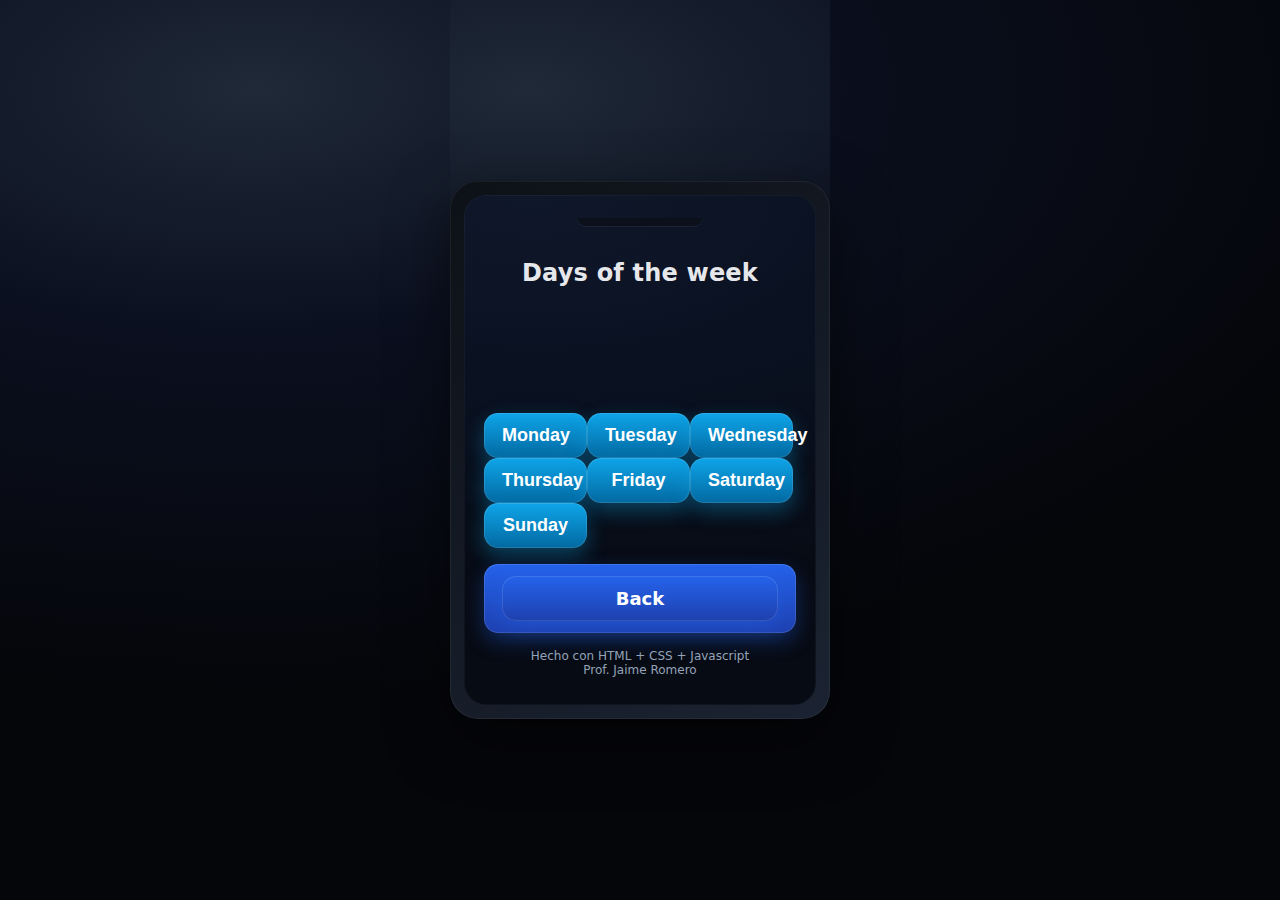
<file: index.html>
<!doctype html>
<html lang="es">
<head>
  <meta charset="utf-8" />
  <meta name="viewport" content="width=device-width, initial-scale=1" />
  <title>Days</title>
  <link rel="stylesheet" href="styles.css">
</head>
<body>
  <main class="phone" aria-label="Dispositivo móvil simulado">
    <section class="screen" role="region" aria-label="Pantalla">
      <div class="statusbar" aria-hidden="true">
        <div class="notch"></div>
      </div>

      <header class="header">
        <h1 class="title">Days of the week</h1>
      </header>
     <div class="buttons" aria-label="Acciones principales">
		<button class="button secondary"onclick="number_1()">Monday</button>
		<button class="button secondary"onclick="number_2()">Tuesday</button>
		<button class="button secondary"onclick="number_3()">Wednesday</button>
		<button class="button secondary"onclick="number_4()">Thursday</button>
		<button class="button secondary"onclick="number_5()">Friday</button>
		<button class="button secondary"onclick="number_6()">Saturday</button>
		<button class="button secondary"onclick="number_7()">Sunday</button>
       </div>
		<center>
		<div class="button" aria-label="Acciones principales">
			<a href="index.html" class="button"> Back</a>
		</div>
		</center>
      <div class="footer">Hecho con HTML + CSS + Javascript<br>Prof. Jaime Romero</div>
    </section>
  </main>
</body>
</html>
<script>
    function number_1(){
		   var snd = new Audio("1.mp3");
		   snd.play();
    }
    function number_2(){
		   var snd = new Audio("2.mp3");
		   snd.play();
    }
    function number_3(){
		   var snd = new Audio("3.mp3");
		   snd.play();
    }
    function number_4() {
		   var snd = new Audio("4.mp3");
		   snd.play();
    }
    function number_5(){
		   var snd = new Audio("5.mp3");
		   snd.play();
	}
    function number_6(){
		   var snd = new Audio("6.mp3");
		   snd.play();
    }
    function number_7(){
		   var snd = new Audio("7.mp3");
		   snd.play();
    }
  </script>
</file>
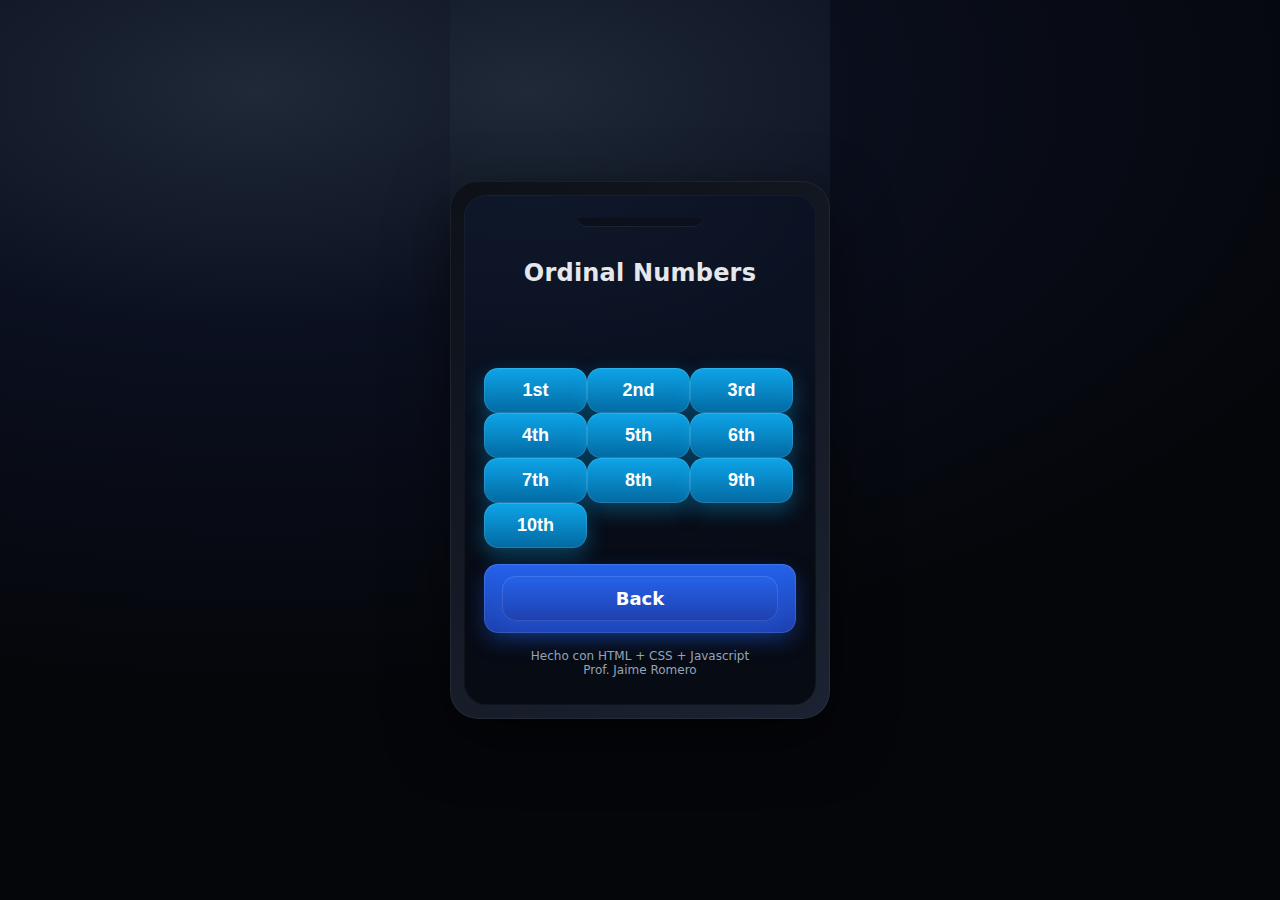
<file: 1_to_10.html>
<!doctype html>
<html lang="es">
<head>
  <meta charset="utf-8" />
  <meta name="viewport" content="width=device-width, initial-scale=1" />
  <title>Ordinal</title>
  <link rel="stylesheet" href="styles.css">
</head>
<body>
  <main class="phone" aria-label="Dispositivo móvil simulado">
    <section class="screen" role="region" aria-label="Pantalla">
      <div class="statusbar" aria-hidden="true">
        <div class="notch"></div>
      </div>

      <header class="header">
        <h1 class="title">Ordinal Numbers</h1>
      </header>
     <div class="buttons" aria-label="Acciones principales">
		<button class="button secondary"onclick="number_1()">1st</button>
		<button class="button secondary"onclick="number_2()">2nd</button>
		<button class="button secondary"onclick="number_3()">3rd</button>
		<button class="button secondary"onclick="number_4()">4th</button>
		<button class="button secondary"onclick="number_5()">5th</button>
		<button class="button secondary"onclick="number_6()">6th</button>
		<button class="button secondary"onclick="number_7()">7th</button>
		<button class="button secondary"onclick="number_8()">8th</button>
		<button class="button secondary"onclick="number_9()">9th</button>
		<button class="button secondary"onclick="number_10()">10th</button>
       </div>
		<center>
		<div class="button" aria-label="Acciones principales">
			<a href="index.html" class="button"> Back</a>
		</div>
		</center>
      <div class="footer">Hecho con HTML + CSS + Javascript<br>Prof. Jaime Romero</div>
    </section>
  </main>
</body>
</html>
<script>
    function number_1(){
		   var snd = new Audio("1.mp3");
		   snd.play();
    }
    function number_2(){
		   var snd = new Audio("2.mp3");
		   snd.play();
    }
    function number_3(){
		   var snd = new Audio("3.mp3");
		   snd.play();
    }
    function number_4() {
		   var snd = new Audio("4.mp3");
		   snd.play();
    }
    function number_5(){
		   var snd = new Audio("5.mp3");
		   snd.play();
	}
    function number_6(){
		   var snd = new Audio("6.mp3");
		   snd.play();
    }
    function number_7(){
		   var snd = new Audio("7.mp3");
		   snd.play();
    }
    function number_8(){
		   var snd = new Audio("8.mp3");
		   snd.play();
    }
    function number_9(){
		   var snd = new Audio("9.mp3");
		   snd.play();
    }
    function number_10(){
		   var snd = new Audio("10.mp3");
		   snd.play();
    }	
  </script>
</file>
<file: styles.css>
:root {
      --bg: #0f172a;
      --device: #111827;
      --screen: #0b1220;
      --primary: #2563eb;
      --text: #e5e7eb;
      --muted: #94a3b8;
      --ring: 0 0 0 3px rgba(37, 99, 235, 0.35);
    }

    * { box-sizing: border-box; }

    html, body {
      height: 100%;
      margin: 0;
      background:
        radial-gradient(1200px 600px at 20% 10%, #1f2937 0%, #0b1020 40%, #05060a 100%),
        var(--bg);
      color: var(--text);
      font-family: system-ui, -apple-system, "Segoe UI", Roboto, "Helvetica Neue", Arial, "Noto Sans", "Liberation Sans", sans-serif;
      display: grid;
      place-items: center;
    }

    .phone {
      position: relative;
      width: min(92vw, 380px);
      aspect-ratio: 12 / 17;
      border-radius: 28px;
      padding: 14px;
      background: linear-gradient(145deg, #0d1117, #1b2332);
      box-shadow: 0 20px 60px rgba(0, 0, 0, 0.5), inset 0 0 0 1px rgba(255, 255, 255, 0.06);
      display: grid;
    }

    .screen {
      border-radius: 22px;
      background: radial-gradient(800px 400px at 20% 0%, #0f172a 0%, #0a1222 40%, #070b14 100%);
      padding: 20px 18px;
      display: grid;
      grid-template-rows: auto 1fr auto;
      gap: 16px;
      box-shadow: inset 0 0 0 1px rgba(255, 255, 255, 0.04);
    }

    .statusbar { height: 10px; display: grid; place-items: center; }
    .notch {
      width: 40%;
      height: 8px;
      background: #0b101a;
      border-radius: 0 0 10px 10px;
      margin: 0 auto;
      box-shadow: 0 1px 0 rgba(255, 255, 255, 0.06);
    }

    .header { text-align: center; }
    .title {
      font-size: clamp(20px, 3.8vw, 24px);
      font-weight: 700;
      letter-spacing: 0.2px;
    }
    .subtitle {
      margin-top: 4px;
      font-size: 13px;
      color: var(--muted);
    }

    .buttons {
      display: inline-block;
      gap: 40px;
      align-content: center;
    }

    .button {
      display: block;
      appearance: none;
      border: none;
      border-radius: 14px;
      padding: 12px 18px;
      font-size: clamp(16px, 4.2vw, 18px);
      font-weight: 600;
      color: #fff;
      background: linear-gradient(180deg, #2563eb, #1e40af);
      box-shadow: 0 8px 20px rgba(37, 99, 235, 0.35), inset 0 0 0 1px rgba(255, 255, 255, 0.12);
      cursor: pointer;
      transition: transform 0.05s ease, filter 0.2s ease, box-shadow 0.2s ease;
      text-align: center;
      text-decoration: none; /* para <a> también */
    }
    .button.secondary {
	  width:33%;
	  float:left;
      background: linear-gradient(180deg, #0ea5e9, #0369a1);
      box-shadow: 0 8px 20px rgba(14, 165, 233, 0.35), inset 0 0 0 1px rgba(255, 255, 255, 0.12);
    }
    .button.tertiary {
	  width:49%;
	  float:left;
      background: linear-gradient(180deg, #0ea5e9, #0369a1);
      box-shadow: 0 8px 20px rgba(14, 165, 233, 0.35), inset 0 0 0 1px rgba(255, 255, 255, 0.12);
    }
    .button.cuaternary {
	  width:100%;
	  float:left;
      background: linear-gradient(180deg, #0ea5e9, #0369a1);
      box-shadow: 0 8px 20px rgba(14, 165, 233, 0.35), inset 0 0 0 1px rgba(255, 255, 255, 0.12);
    }
    .button:active {
      transform: translateY(1px) scale(0.995);
      filter: brightness(0.97);
    }
    .button:focus-visible {
      outline: none;
      box-shadow: 0 8px 20px rgba(37, 99, 235, 0.35), var(--ring);
    }

    .footer {
      text-align: center;
      font-size: 12px;
      color: var(--muted);
      padding-bottom: 6px;
    }

    @media (min-height: 700px) {
      .screen { padding: 22px 20px; }
      .buttons { gap: 16px; }
    }
</file>
